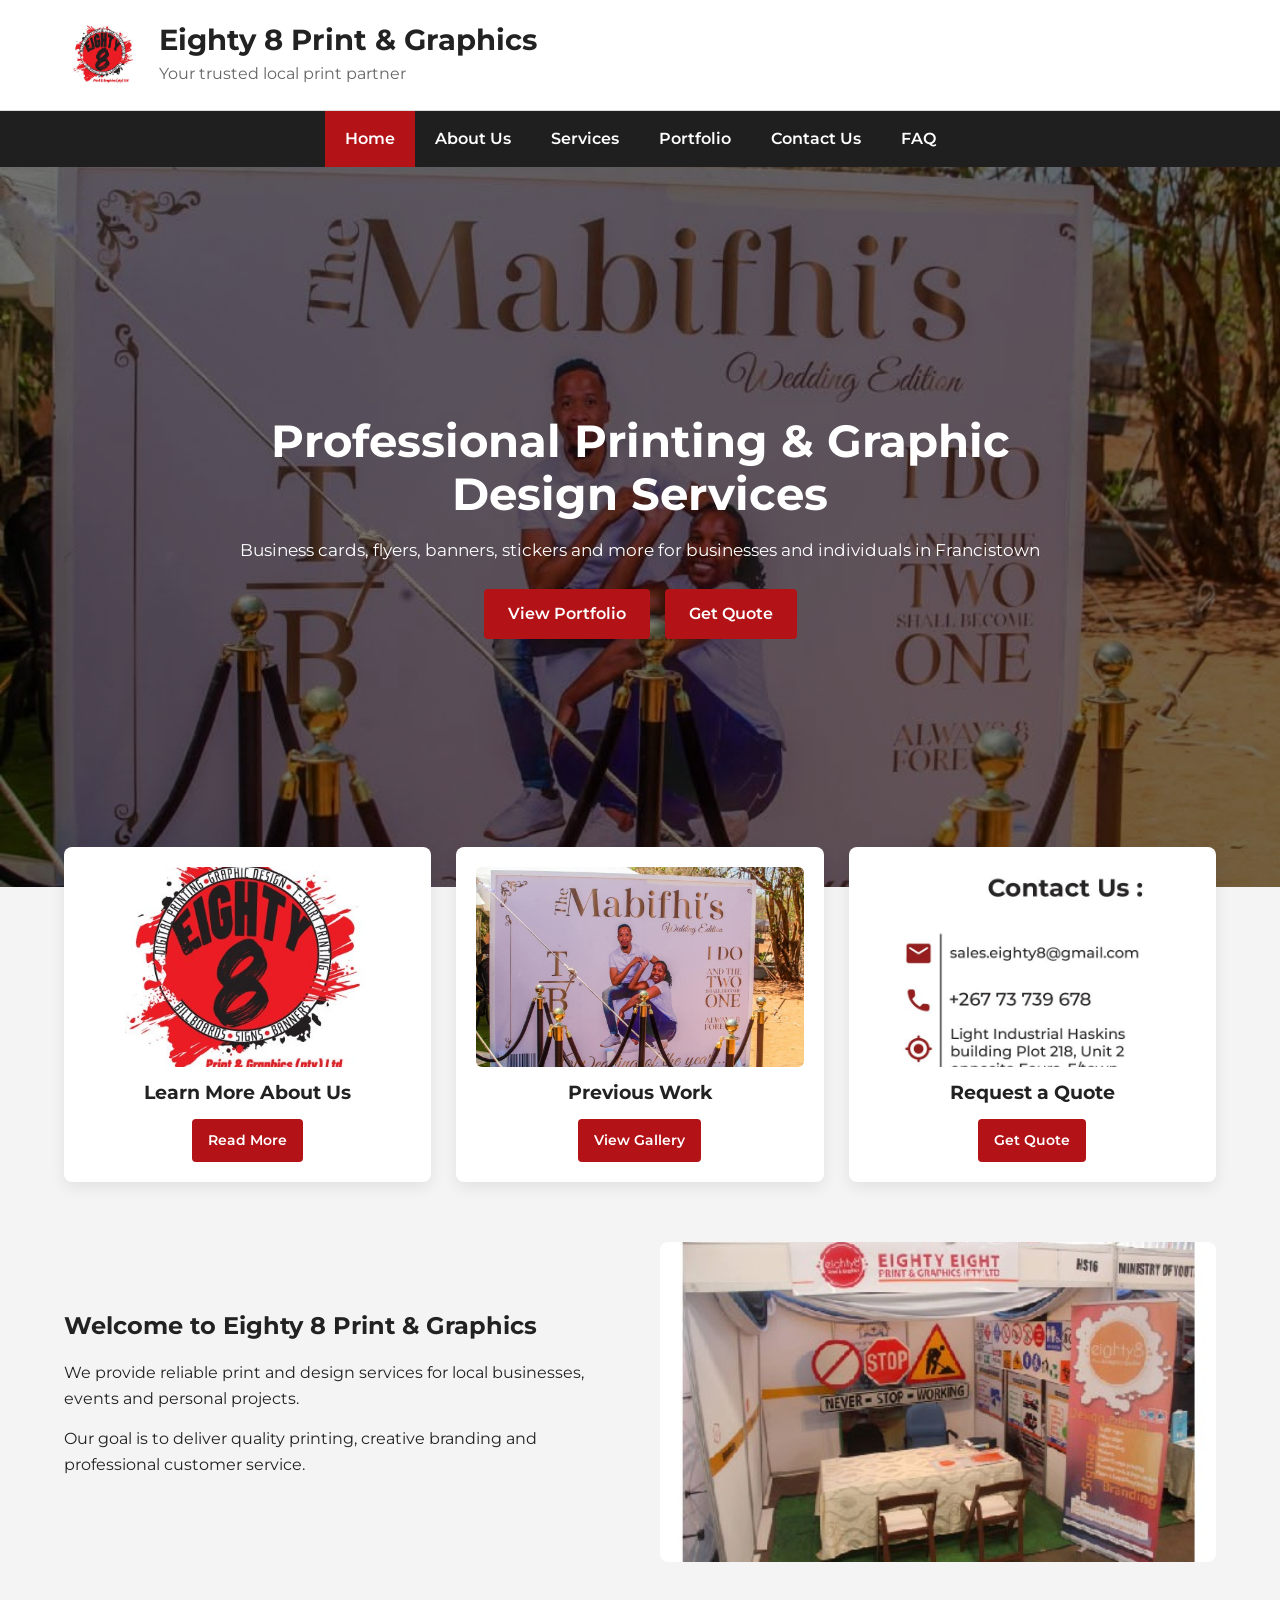
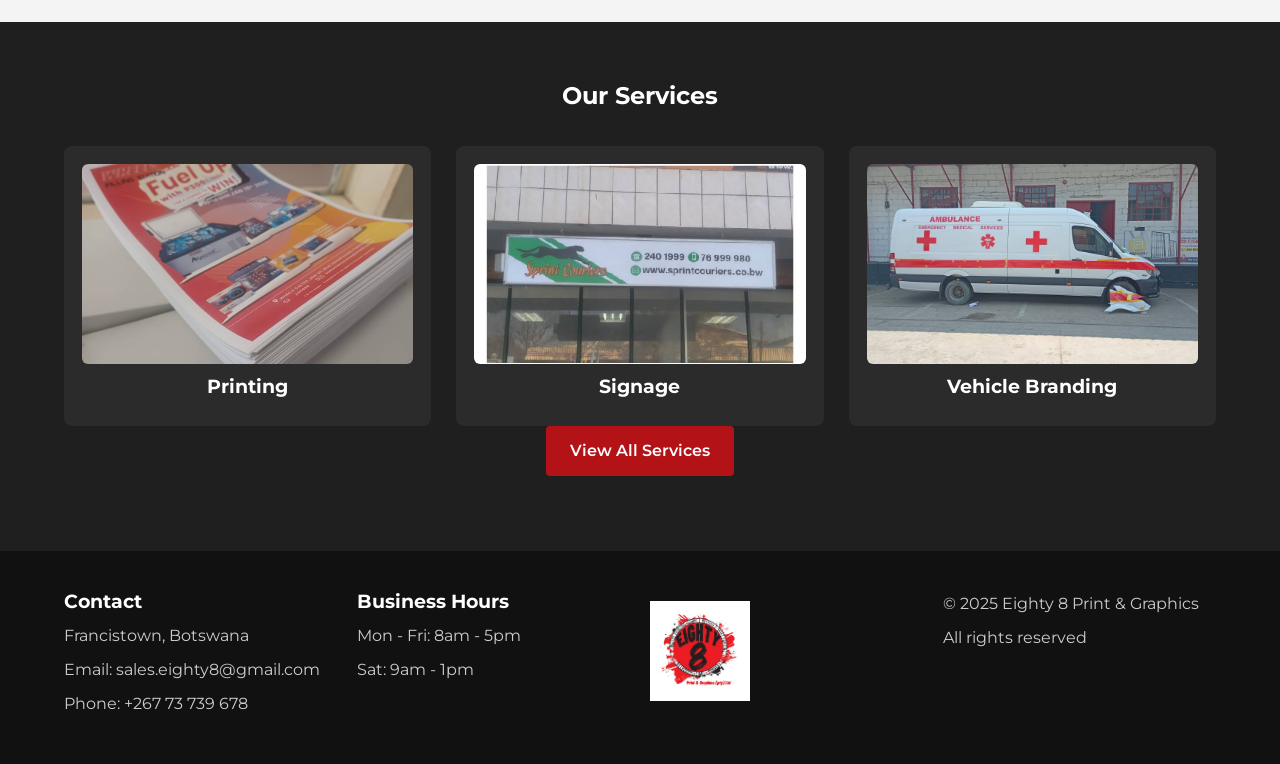
<file: index.html>
<!DOCTYPE html>
<!-- Tells the browser this is an HTML5 document -->
<html lang="en">
    <head>
        <meta charset="UTF-8">
        <!-- Allows text characters to display properly -->

        <meta name="viewport" content="width=device-width, initial-scale=1.0">
        <!-- Makes the site responsive on phones and tablets -->

        <title>Eighty 8 Print & Graphics | Home</title> 

        <link rel="icon" type="image/png" href="favicon.png">
        
        <meta name="description" content="Eighty 8 Print & Graphics in Francistown, Botswana. Business cards, flyers, banners, branding and more.">
        <!-- Short description of the website -->

        <link rel="stylesheet" href="style.css">
        <!-- Links this HTML page to the external CSS file-->

        </head>

        <body>

            <header class="site-header">
                <div class="logo-area">
                    <img src="images/logo-eighty8-main.jpg.jpeg" alt="Eighty 8 Print and Graphics logo" width="80" height="80">
                
                
                    <div>
                        <h1>Eighty 8 Print & Graphics</h1>
                        <p>Your trusted local print partner</p>
                    </div>
                </div>
            </header>

            <nav class="navbar">
                <ul class="nav-list">
                <!-- Active class shows the current page-->

                <li><a href="index.html" class="active">Home</a></li>
                <li><a href="about.html">About Us</a></li>
                <li><a href="services.html">Services</a></li>
                <li><a href="portfolio.html">Portfolio</a></li>
                <li><a href="contact.html">Contact Us</a></li>
                <li><a href="faq.html">FAQ</a></li>
                </ul>
            </nav>

            <!--HERO SECTION-->

            <section class="hero">
                <div class="hero-overlay">
                    <h2>Professional Printing & Graphic Design Services</h2>
                    <p> 
                        Business cards, flyers, banners, stickers and more for businesses and individuals in Francistown
                    </p>

                    <!-- Call to action buttons-->
                     <div class="hero-buttons">
                        <a href="portfolio.html" class="btn">View Portfolio</a>
                        <a href="contact.html" class="btn">Get Quote</a>
                     </div>
                </div>
            </section>

            <!-- QUICK LINKS SECTION -->
             <section class="quick-links">
                <div class="quick-card">
                    <img src="images/logo-eighty8-main.jpg.jpeg" alt="Eighty 8 logo and branding" width="220" height="140">
                    <h3>Learn More About Us</h3>
                    <a href="about.html" class="btn-small">Read More</a>
                </div>
                
                <div class="quick-card">
                    <img src="images/banner-wedding-mabihis.jpg.jpeg" alt="Sample of previous work" width="220" height="140">
                    <h3>Previous Work</h3>
                    <a href="portfolio.html" class="btn-small">View Gallery</a>
                </div>

                <div class="quick-card">
                    <img src="images/contact-details-design.jpg.jpeg" alt="Contact and quote information" width="220" height="140">
                    <h3>Request a Quote</h3>
                    <a href="contact.html" class="btn-small">Get Quote</a>
                </div>

             </section>
             
             <!-- WELCOME SECTION -->

             <section class="welcome-section">
                <div class="welcome-text">
                    <h2>Welcome to Eighty 8 Print & Graphics</h2>
                    <p>
                        We provide reliable print and design services for local businesses, events and personal projects.
                    </p>
                    <p>
                        Our goal is to deliver quality printing, creative branding and professional customer service.
                    </p>
                </div>

                <div class="welcome-image">
                    <img src="images/expo-eighty8-booth.jpg.jpeg" alt="Eighty 8 branded exhibition booth" width="500" height="280">
                </div>
             </section>

             <!--SERVICES PREVIEW-->
             <section class="services-preview">
                <h2>Our Services</h2>

                <div class="service-grid">
                    <article class="service-card">
                        <img src="images/print-flyer-stack.jpg.jpeg" alt="Printed flyers stacked together" width="220" height="140">
                        <h3>Printing</h3>
                    </article>

                    <article class="service-card">
                        <img src="images/signage-sprint-couriers.jpg.jpeg" alt="Business signage example" width="220" height="140">
                        <h3>Signage</h3>
                    </article>
                    
                    <article class="service-card">
                        <img src="images/vehicle-ambulance-branding.jpg.jpeg" alt="Vehicle branding design" width="220" height="140">
                        <h3>Vehicle Branding</h3>
                    </article>
                </div>

                <p class="more-services">
                    <a href="services.html" class="btn">View All Services</a>
                </p>
             </section>

             <footer class="site-footer">
                <div class="footer-column">
                    <h3>Contact</h3>
                    <p>Francistown, Botswana</p>
                    <p>Email: sales.eighty8@gmail.com</p>
                    <p>Phone: +267 73 739 678</p>
                </div>

                <div class="footer-column">
                    <h3>Business Hours</h3>
                    <p>Mon - Fri: 8am - 5pm</p>
                    <p>Sat: 9am - 1pm</p>
                </div>

                <div class="footer-column">
                    <img src="images/logo-eighty8-main.jpg.jpeg" alt="Footer logo" width="100" height="100">
                </div>

                <div class="footer-column">
                    <p>&copy; 2025 Eighty 8 Print & Graphics</p>
                    <p>All rights reserved</p>
                </div>
             </footer>
        </body>
</html>
</file>
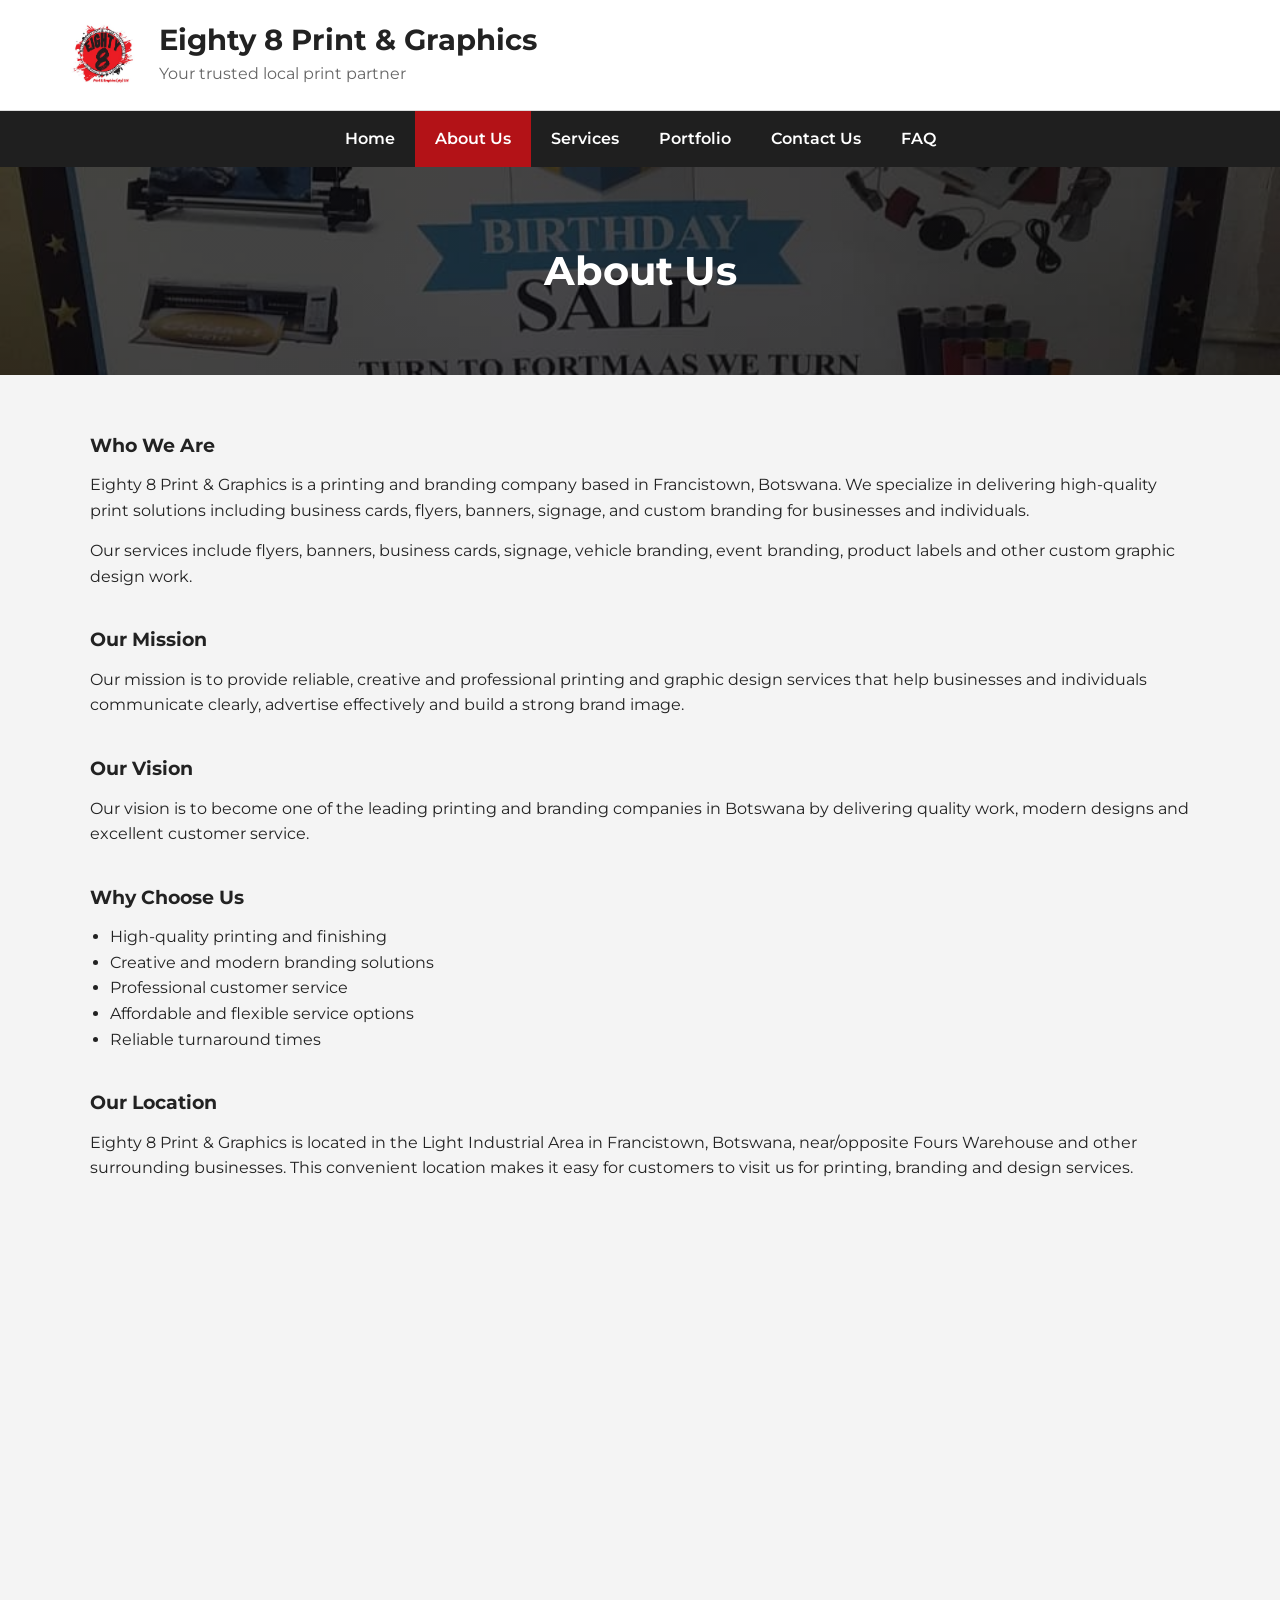
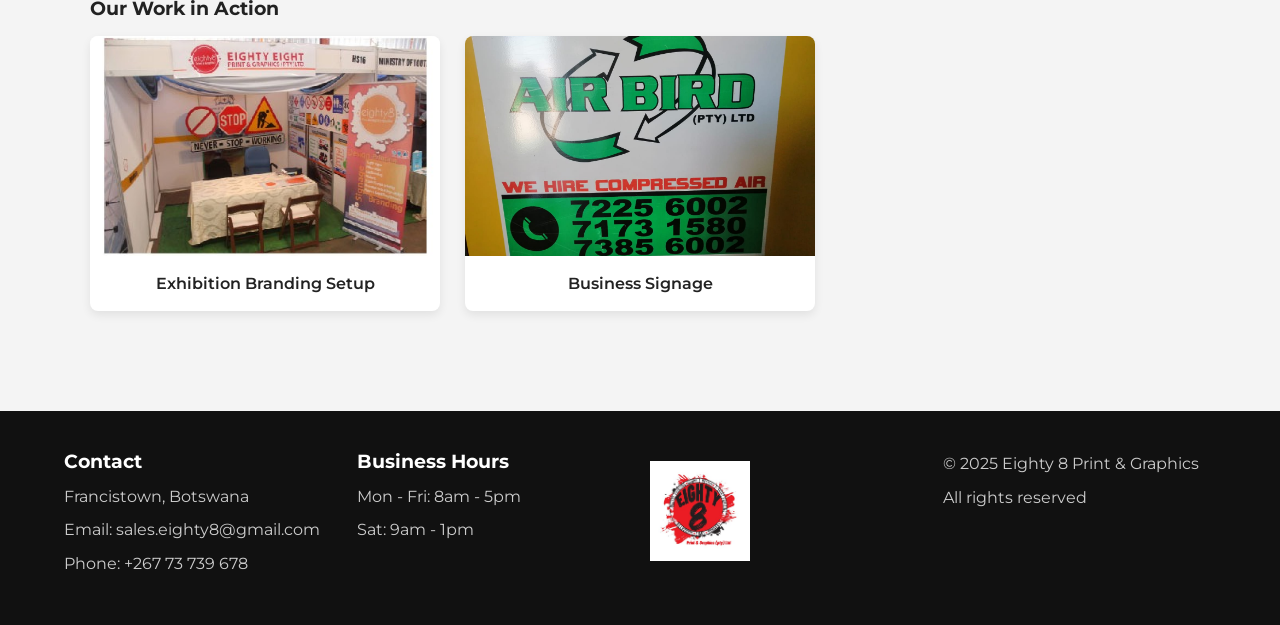
<file: about.html>
<!DOCTYPE html>
<html lang="en">
    <head>
        <meta charset="UTF-8">
        <meta name="viewport" content="width=device-width, initial-scale=1.0">
        <title>About Us | Eighty 8 Print & Graphics</title>
        <link rel="icon" type="image/png" href="favicon.png">
        <link rel="stylesheet" href="style.css">
    </head>

    <body>
        <header class="site-header">
            <div class="logo-area">
                <img src="images/logo-eighty8-main.jpg.jpeg" alt="Eighty 8 Print and Graphics logo" width="80" height="80">
                <div>
                    <h1>Eighty 8 Print & Graphics</h1>
                    <p>Your trusted local print partner</p>
                </div>
            </div>
        </header>

        <nav class="navbar">
            <ul class="nav-list">
                <li><a href="index.html">Home</a></li>
                <li><a href="about.html" class="active">About Us</a></li>
                <li><a href="services.html">Services</a></li>
                <li><a href="portfolio.html">Portfolio</a></li>
                <li><a href="contact.html">Contact Us</a></li>
                <li><a href="faq.html">FAQ</a></li>
            </ul>
        </nav>

        <section class="page-banner">
            <h2>About Us</h2>
        </section>


        <!--MAIN CONTENT-->
        <main class="page-content">

            <!-- About Section -->
             <section>
                <h3>Who We Are</h3>
                <p>
                    Eighty 8 Print & Graphics is a printing and branding 
                    company based in Francistown, Botswana. We specialize 
                    in delivering high-quality print solutions including 
                    business cards, flyers, banners, signage, and custom 
                    branding for businesses and individuals.
                </p>
                <p>
                    Our services include flyers, banners, business cards, 
                    signage, vehicle branding, event branding, product labels 
                    and other custom graphic design work.
                </p>
             </section>

             <section>
                <h3>Our Mission</h3>
                <p>
                    Our mission is to provide reliable, creative and professional printing 
                    and graphic design services that help businesses and individuals communicate clearly, 
                    advertise effectively and build a strong brand image.
                </p>
             </section>

             <section>
                <h3>Our Vision</h3>
                <p>
                    Our vision is to become  one of the leading printing and branding companies 
                    in Botswana by delivering quality work, modern designs and excellent customer service.
                </p>
             </section>

             <section>
                <h3>Why Choose Us</h3>
                <ul>
                    <li>High-quality printing and finishing</li>
                    <li>Creative and modern branding solutions</li>
                    <li>Professional customer service</li>
                    <li>Affordable and flexible service options</li>
                    <li>Reliable turnaround times</li>
                </ul>
             </section>

             <section>
                <h3>Our Location</h3>
                <p>
                    Eighty 8 Print & Graphics is located in the Light Industrial Area in 
                    Francistown, Botswana, near/opposite Fours Warehouse and other surrounding businesses. 
                    This convenient location makes it easy for customers to visit us for printing, 
                    branding and design services.
                </p>

                <div class="map-container">
                    <iframe
                        src="https://www.google.com/maps?q=Fours+Warehouse+Francistown&output=embed"
                        width="100%"
                        height="350"
                        style="border:0;"
                        allowfullscreen=""
                        loading="lazy">
                    </iframe>
                </div>
             </section>

             <section>
                <h3>Our Work in Action</h3>

                <div class="gallery-grid">
                    <figure class="gallery-item">
                        <img src="images/expo-eighty8-booth.jpg.jpeg" alt="Eighty 8 exhibition booth setup" width="300" height="200">
                        <figcaption>Exhibition Branding Setup</figcaption>
                    </figure>

                    <figure class="gallery-item">
                        <img src="images/signage-airbird-business-board.jpg.jpeg" alt="Outdoor business signage installation" width="300" height="200">
                        <figcaption>Business Signage</figcaption>
                    </figure>
                </div>
             </section>
        </main>

        <footer class="site-footer">
        <div class="footer-column">
            <h3>Contact</h3>
            <p>Francistown, Botswana</p>
            <p>Email: sales.eighty8@gmail.com</p>
            <p>Phone: +267 73 739 678</p>
        </div>

        <div class="footer-column">
            <h3>Business Hours</h3>
            <p>Mon - Fri: 8am - 5pm</p>
            <p>Sat: 9am - 1pm</p>
        </div>

        <div class="footer-column">
            <img src="images/logo-eighty8-main.jpg.jpeg" alt="Footer logo" width="100" height="100">
        </div>

        <div class="footer-column">
            <p>&copy; 2025 Eighty 8 Print & Graphics</p>
            <p>All rights reserved</p>
        </div>
        </footer>
    </body>
</html>
</file>
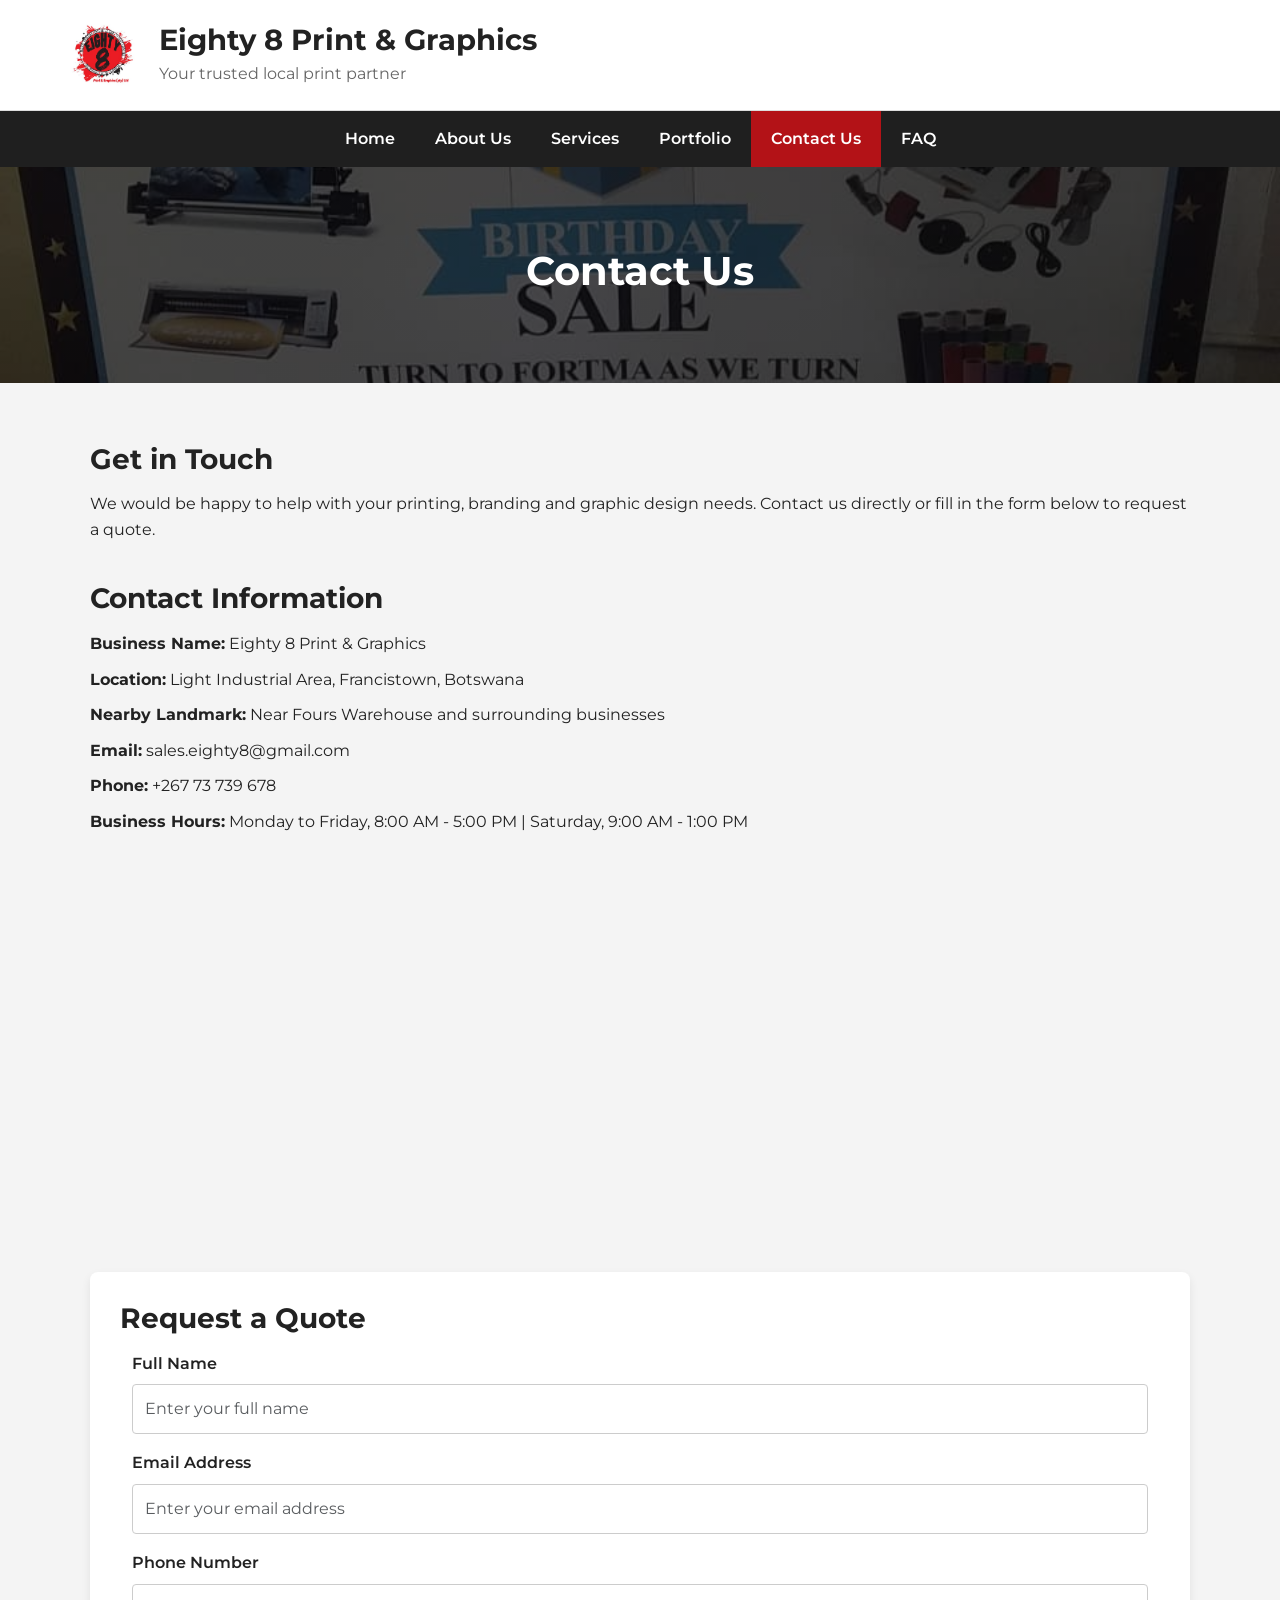
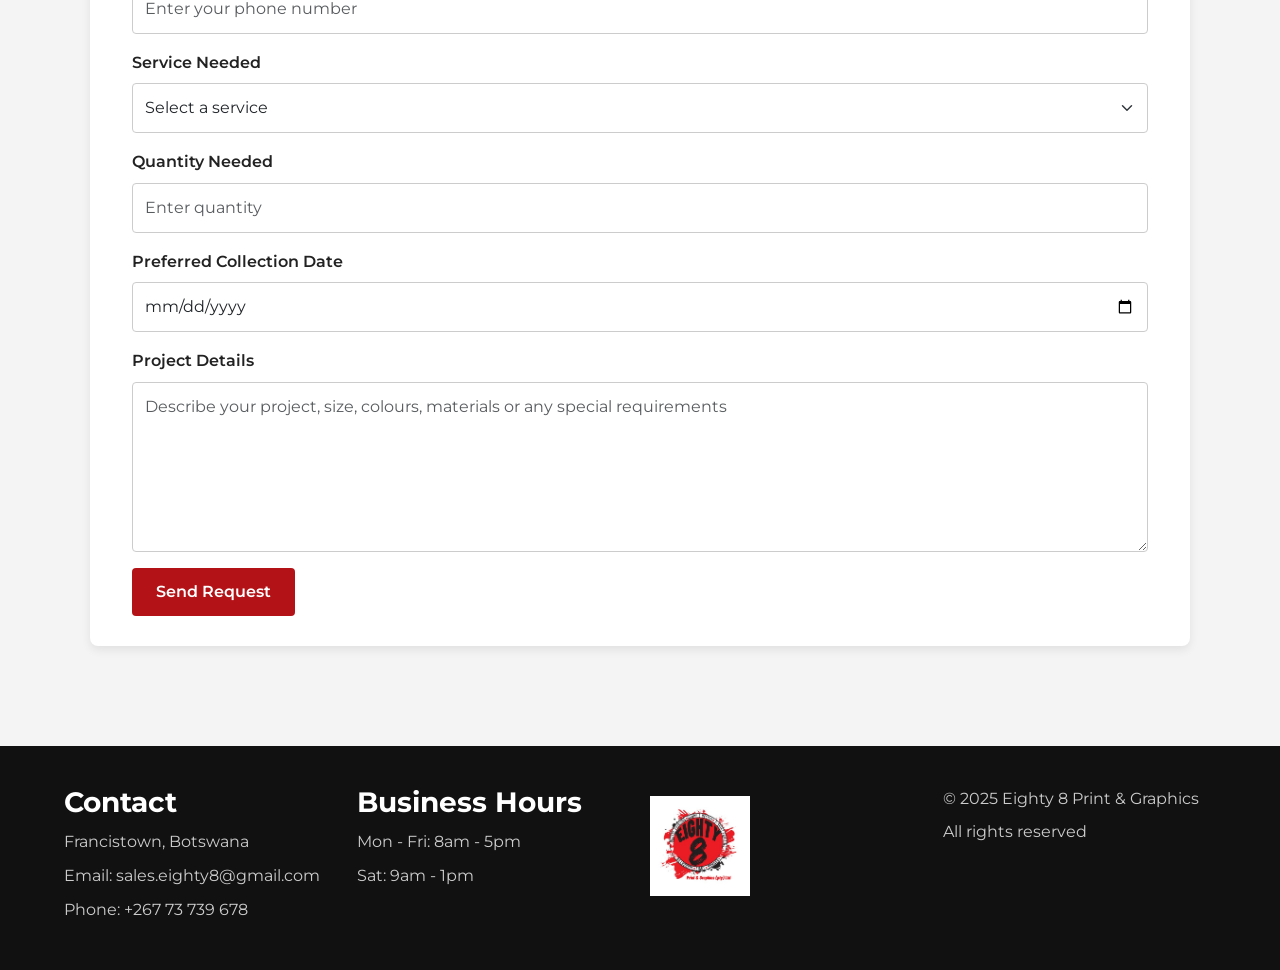
<file: contact.html>
<!DOCTYPE html>
<html lang="en">
    <head>
        <meta charset="UTF-8">
        <meta name="viewport" content="width=device-width, initial-scale=1.0">
        <title>Contact | Eighty 8 Print & Graphics</title>
        <link rel="icon" type="image/png" href="favicon.png">
        <link href="https://cdn.jsdelivr.net/npm/bootstrap@5.3.0/dist/css/bootstrap.min.css" rel="stylesheet">
        <link rel="stylesheet" href="style.css">
    </head>

    <body>
        <header class="site-header">
            <div class="logo-area">
                <img src="images/logo-eighty8-main.jpg.jpeg" alt="Eighty 8 Print and Graphics logo" width="80" height="80">
                <div>
                    <h1>Eighty 8 Print & Graphics</h1>
                    <p>Your trusted local print partner</p>
                </div>
            </div>
        </header>

        <nav class="navbar">
            <ul class="nav-list">
                <li><a href="index.html">Home</a></li>
                <li><a href="about.html">About Us</a></li>
                <li><a href="services.html">Services</a></li>
                <li><a href="portfolio.html">Portfolio</a></li>
                <li><a href="contact.html" class="active">Contact Us</a></li>
                <li><a href="faq.html">FAQ</a></li>
            </ul>
        </nav>

        <section class="page-banner">
            <h2>Contact Us</h2>
        </section>

        <!-- Main Content -->
         <main class="page-content">

            <section>
                <h3>Get in Touch</h3>
                <p>
                    We would be happy to help with your printing, branding and graphic design needs. 
                    Contact us directly or fill in the form below to request a quote.
                </p>
            </section>

            <section class="contact-details">
                <h3>Contact Information</h3>
                <p><strong>Business Name:</strong> Eighty 8 Print & Graphics</p>
                <p><strong>Location:</strong> Light Industrial Area, Francistown, Botswana</p>
                <p><strong>Nearby Landmark:</strong> Near Fours Warehouse and surrounding businesses</p>
                <p><strong>Email:</strong> sales.eighty8@gmail.com</p>
                <p><strong>Phone:</strong> +267 73 739 678</p>
                <p><strong>Business Hours:</strong> Monday to Friday, 8:00 AM - 5:00 PM | Saturday, 9:00 AM - 1:00 PM</p>
            </section>

            <section>
                <div class="map-container">
                    <iframe
                        src="https://www.google.com/maps?q=Fours+Warehouse+Francistown&output=embed"
                        width="100%"
                        height="350"
                        style="border:0;"
                        allowfullscreen=""
                        loading="lazy">
                    </iframe>
                </div>
            </section>
            
            <!-- CONTACT FORM -->
             <section class="contact-form-section">
                <h3>Request a Quote</h3>

                <form action="#" method="post" class="contact-form">
                    
                    <!-- BOOTSTRAP SECTION -->

                    <div class="container">

                    <!-- Full Name -->
                    <div class="mb-3">
                        <label for="fullname" class="form-label">Full Name</label>
                        <input
                        type="text"
                        class="form-control"
                        id="fullname"
                        name="fullname"
                        placeholder="Enter your full name"
                        required>
                    </div>
                    
                    <div class="mb-3">
                        <label for="email" class="form-label">Email Address</label>
                        <input
                            type="email"
                            class="form-control"
                            id="email"
                            name="email"
                            placeholder="Enter your email address"
                            required>
                    </div>

                    <div class="mb-3">
                        <label for="phone" class="form-label">Phone Number</label>
                        <input
                            type="tel"
                            class="form-control"
                            id="phone"
                            name="phone"
                            placeholder="Enter your phone number"
                            required>
                    </div>

                    <!-- Service selection -->
                    <div class="mb-3">
                        <label for="service" class="form-label">Service Needed</label>
                        <select class="form-select" id="service" name="service" required>
                            <option value="">Select a service</option>
                            <option value="flyers">Flyers</option>
                            <option value="banners">Banners</option>
                            <option value="graphic-design">Graphic Design</option>
                            <option value="signage">Signage</option>
                            <option value="vehicle-branding">Vehicle Branding</option>
                            <option value="tshirt-printing">T-Shirt Printing</option>
                            <option value="stickers-labels">Stickers & Labels</option>
                            <option value="backdrops">Backdrops</option>
                            <option value="business-cards">Business Cards</option>
                    </select>
                    </div>

                    <!-- Quantity -->
                    <div class="mb-3">
                        <label for="quantity" class="form-label">Quantity Needed</label>
                        <input
                            type="number"
                            class="form-control"
                            id="quantity"
                            name="quantity"
                            placeholder="Enter quantity"
                            min="1"
                            required>
                    </div>

                    <!-- Preferred collection date -->
                    <div class="mb-3"> 
                        <label for="date" class="form-label">Preferred Collection Date</label>
                        <input
                            type="date"
                            class="form-control"
                            id="date"
                            name="date"
                            required>
                    </div>

                    <div class="mb-3">
                        <label for="message" class="form-label">Project Details</label>
                        <textarea
                            class="form-control"
                            id="message"
                            name="message"
                            rows="6"
                            placeholder="Describe your project, size, colours, materials or any special requirements"
                            required></textarea>
                    </div>

                        <!-- BootStrap Submit button -->
                         <button type="submit" class="btn btn-danger">Send Request</button>
                    </div>
                </form>
             </section>
         </main>

        <footer class="site-footer">
            <div class="footer-column">
                <h3>Contact</h3>
                <p>Francistown, Botswana</p>
                <p>Email: sales.eighty8@gmail.com</p>
                <p>Phone: +267 73 739 678</p>
             </div>

            <div class="footer-column">
                <h3>Business Hours</h3>
                <p>Mon - Fri: 8am - 5pm</p>
                <p>Sat: 9am - 1pm</p>
            </div>

            <div class="footer-column">
                <img src="images/logo-eighty8-main.jpg.jpeg" alt="Footer logo" width="100" height="100">
            </div>

            <div class="footer-column">
                <p>&copy; 2025 Eighty 8 Print & Graphics</p>
                <p>All rights reserved</p>
            </div>
        </footer>
        <script>
            document.querySelector(".contact-form").addEventListener("submit", function(event) {
                event.preventDefault();
                alert("Your request has been submitted successfully.");
            });
        </script>
    </body>
</html>
</file>
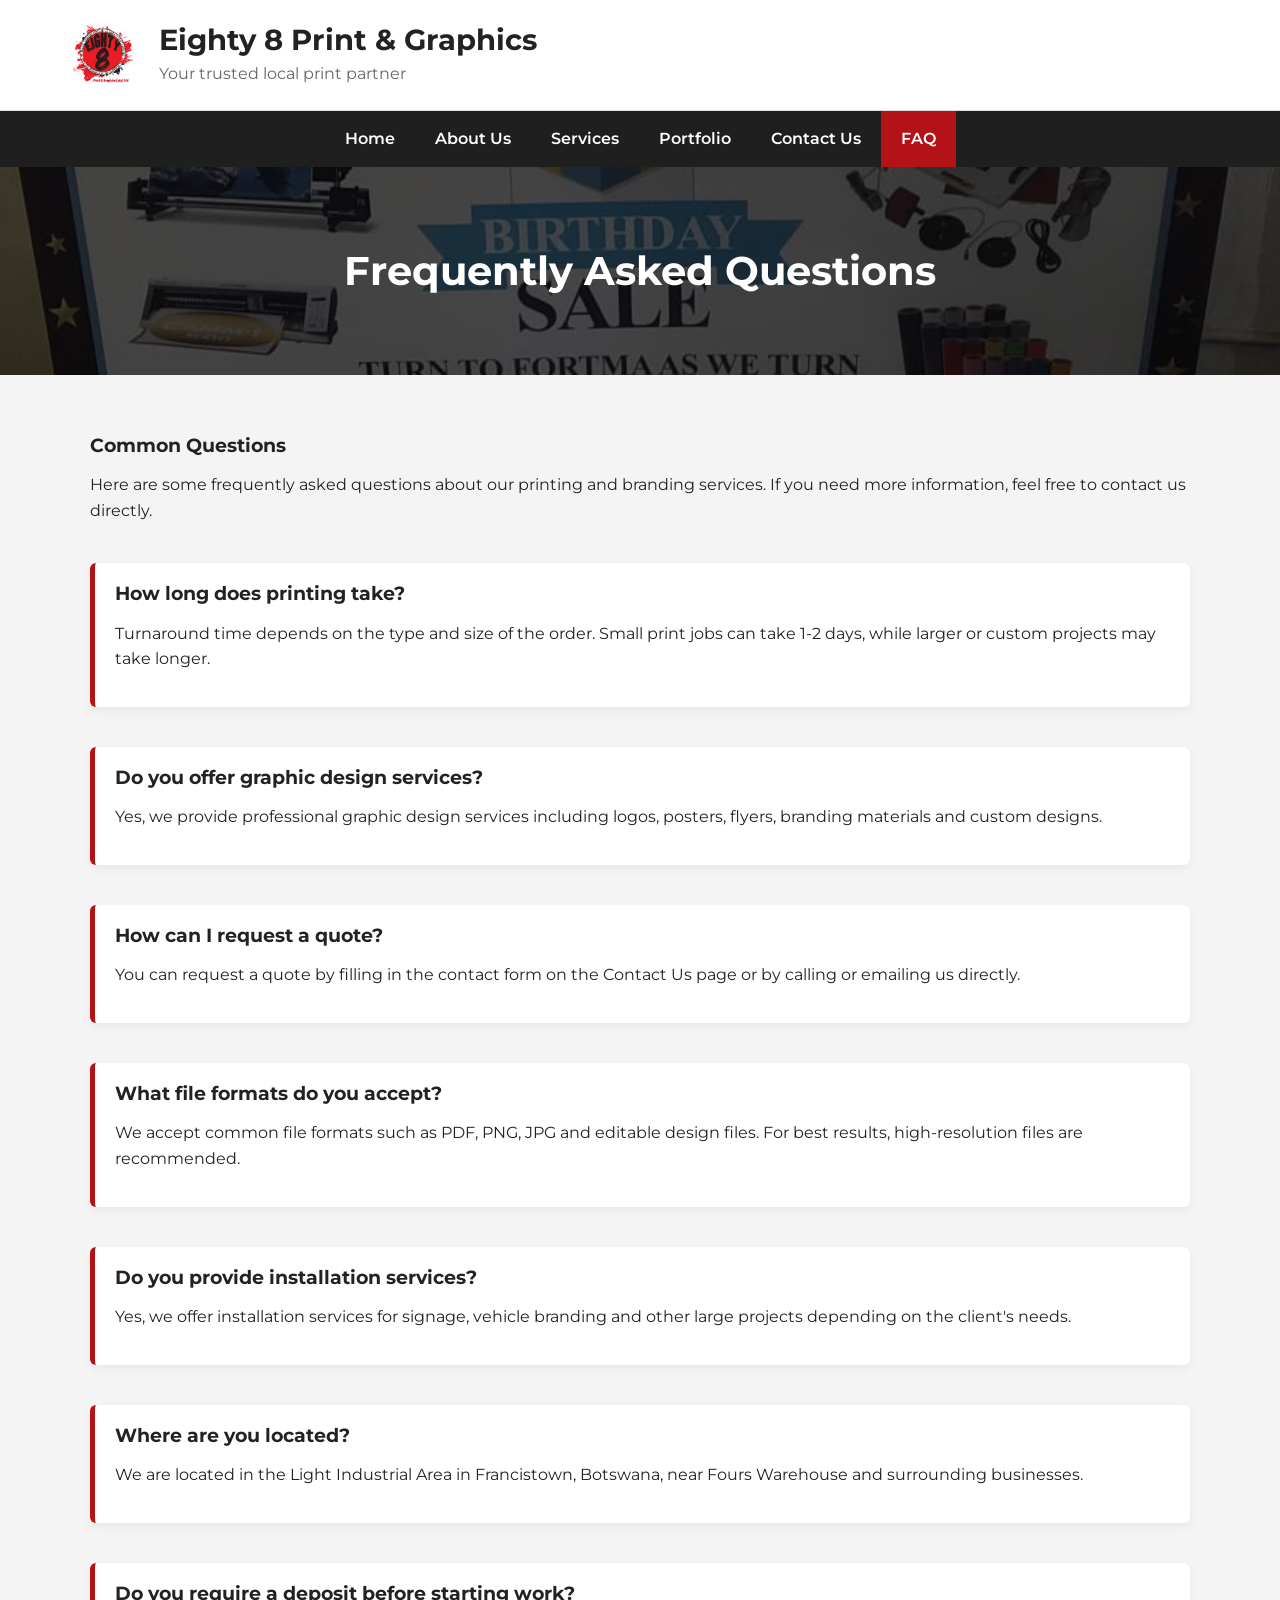
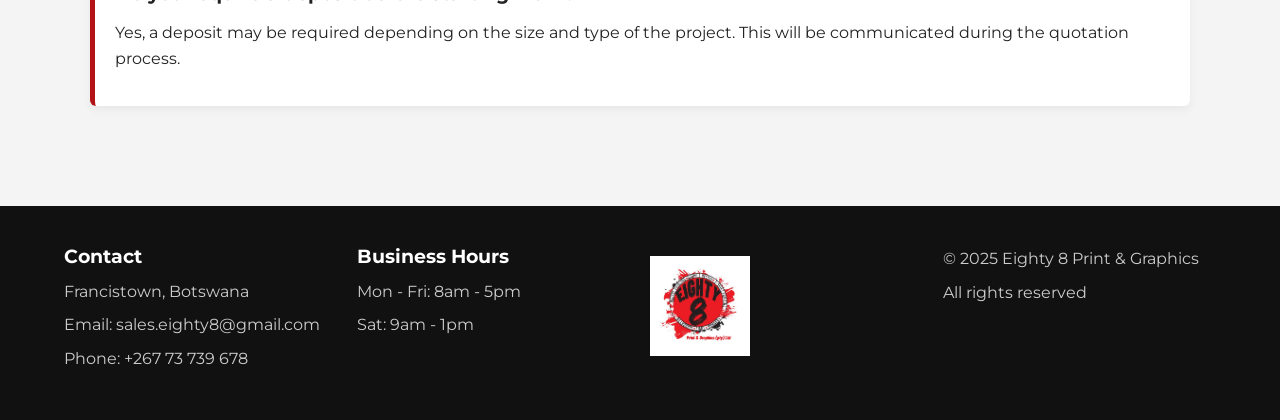
<file: faq.html>
<!DOCTYPE html>
<html lang="en">
    <head>
        <meta charset="UTF-8">
        <meta name="viewport" content="width=device-width, initial-scale=1.0">
        <title>FAQ | Eighty 8 Print & Graphics</title>
        <link rel="icon" type="image/png" href="favicon.png">
        <link rel="stylesheet" href="style.css">
    </head>

    <body>
        <header class="site-header">
            <div class="logo-area">
                <img src="images/logo-eighty8-main.jpg.jpeg" alt="Eighty 8 Print and Graphics logo" width="80" height="80">
                <div>
                    <h1>Eighty 8 Print & Graphics</h1>
                    <p>Your trusted local print partner</p>
                </div>
            </div>
        </header>

        <nav class="navbar">
            <ul class="nav-list">
                <li><a href="index.html">Home</a></li>
                <li><a href="about.html">About Us</a></li>
                <li><a href="services.html">Services</a></li>
                <li><a href="portfolio.html">Portfolio</a></li>
                <li><a href="contact.html">Contact Us</a></li>
                <li><a href="faq.html" class="active">FAQ</a></li>
            </ul>
        </nav>

        <section class="page-banner">
            <h2>Frequently Asked Questions</h2>
        </section>

        <!-- Main Content -->
         <main class="page-content">

            <section>
                <h3>Common Questions</h3>
                <p>
                    Here are some frequently asked questions about our printing and branding services. 
                    If you need more information, feel free to contact us directly.
                </p>
            </section>

            <!-- FAQ ITEMS -->
            <section class="faq-item">
                <h3>How long does printing take?</h3>
                <p>
                    Turnaround time depends on the type and size of the order. Small print 
                    jobs can take 1-2 days, while larger or custom projects may take longer.
                </p>
            </section>

            <section class="faq-item">
                <h3>Do you offer graphic design services?</h3>
                <p>
                    Yes, we provide professional graphic design services including logos, posters, flyers, 
                    branding materials and custom designs.
                </p>
            </section>

            <section class="faq-item">
                <h3>How can I request a quote?</h3>
                <p>
                    You can request a quote by filling in the contact form on the Contact Us page 
                    or by calling or emailing us directly.
                </p>
            </section>

            <section class="faq-item">
                <h3>What file formats do you accept?</h3>
                <p>
                    We accept common file formats such as PDF, PNG, JPG and editable design files. 
                    For best results, high-resolution files are recommended.
                </p>
            </section>

            <section class="faq-item">
                <h3>Do you provide installation services?</h3>
                <p>
                    Yes, we offer installation services for signage, vehicle branding and other large 
                    projects depending on the client's needs.
                </p>
            </section>

            <section class="faq-item">
                <h3>Where are you located?</h3>
                <p>
                    We are located in the Light Industrial Area in Francistown, Botswana, near Fours Warehouse and surrounding 
                    businesses.
                </p>
            </section>

            <section class="faq-item">
                <h3>Do you require a deposit before starting work?</h3>
                <p>
                    Yes, a deposit may be required depending on the size and type of the project. 
                    This will be communicated during the quotation process.
                </p>
            </section>
         </main>

        <footer class="site-footer">
            <div class="footer-column">
                <h3>Contact</h3>
                <p>Francistown, Botswana</p>
                <p>Email: sales.eighty8@gmail.com</p>
                <p>Phone: +267 73 739 678</p>
             </div>

            <div class="footer-column">
                <h3>Business Hours</h3>
                <p>Mon - Fri: 8am - 5pm</p>
                <p>Sat: 9am - 1pm</p>
            </div>

            <div class="footer-column">
                <img src="images/logo-eighty8-main.jpg.jpeg" alt="Footer logo" width="100" height="100">
            </div>

            <div class="footer-column">
                <p>&copy; 2025 Eighty 8 Print & Graphics</p>
                <p>All rights reserved</p>
            </div>
        </footer>
    </body>
</html>
</file>
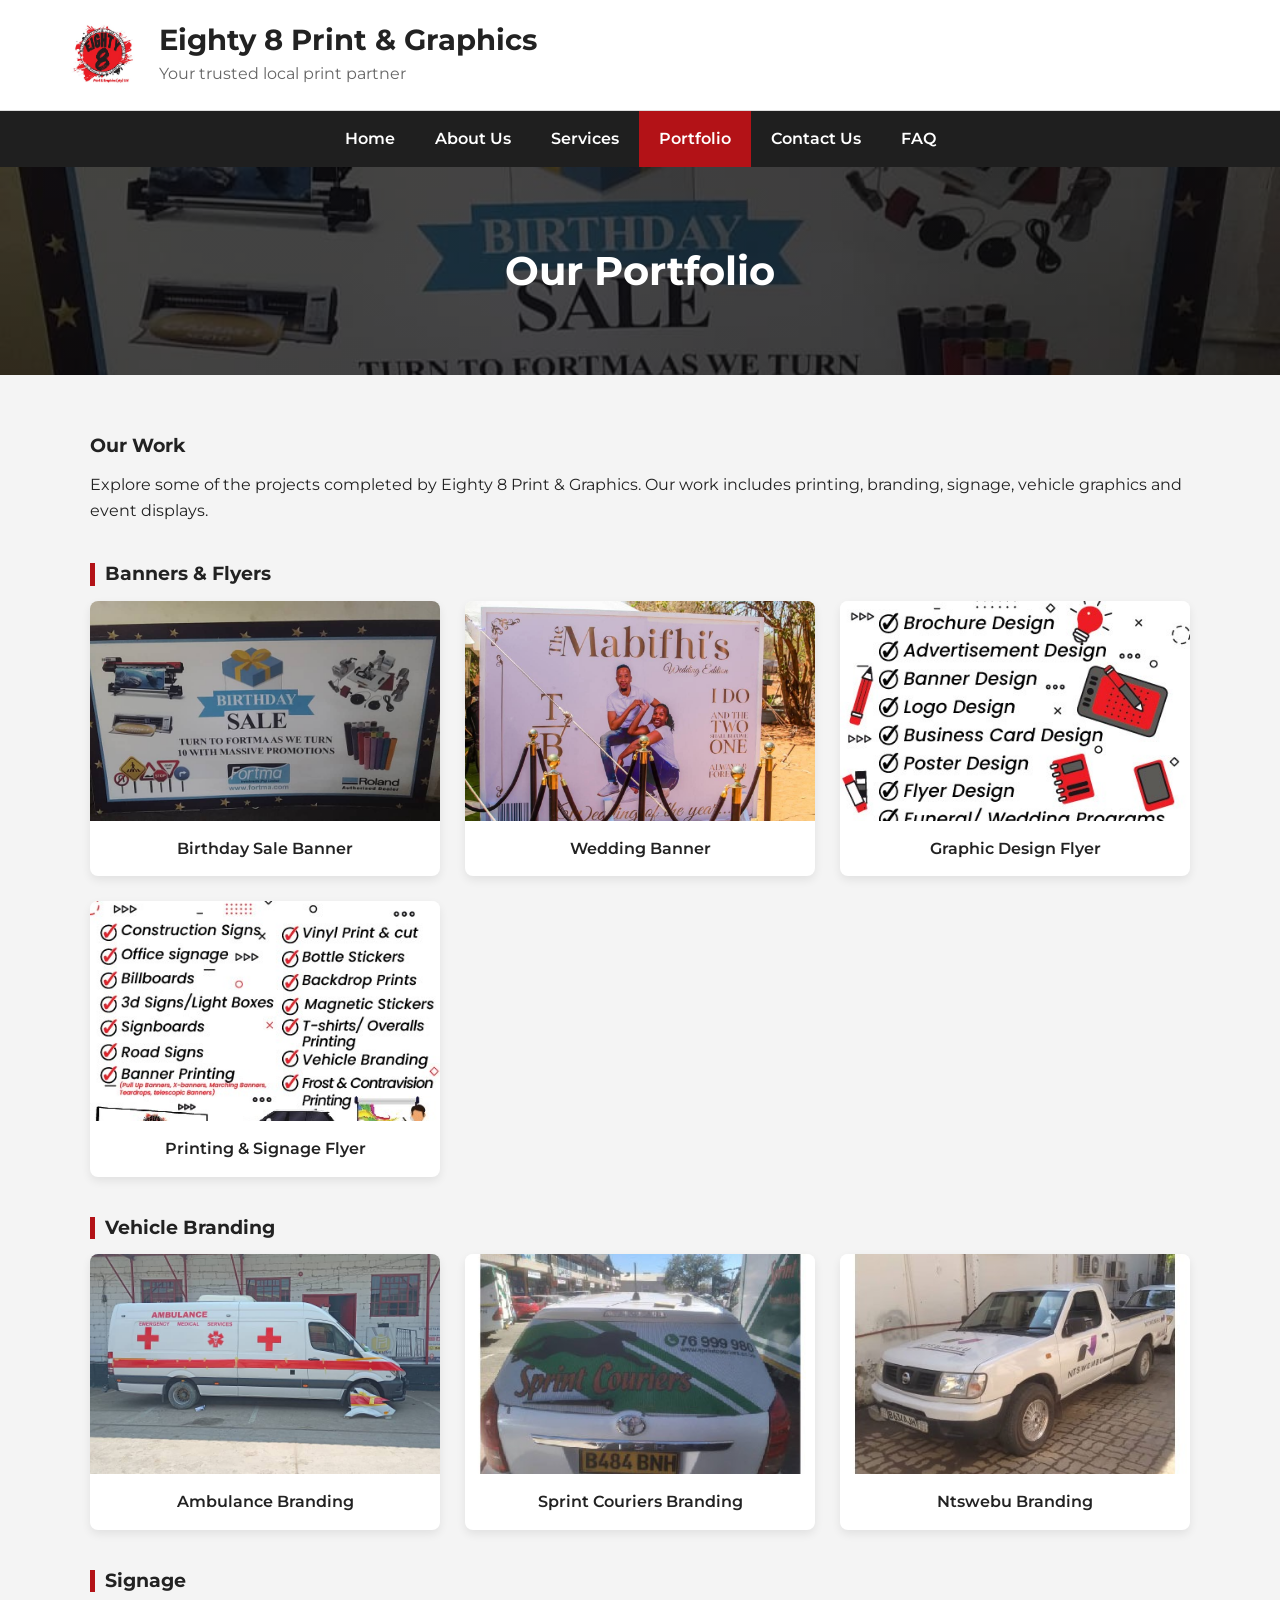
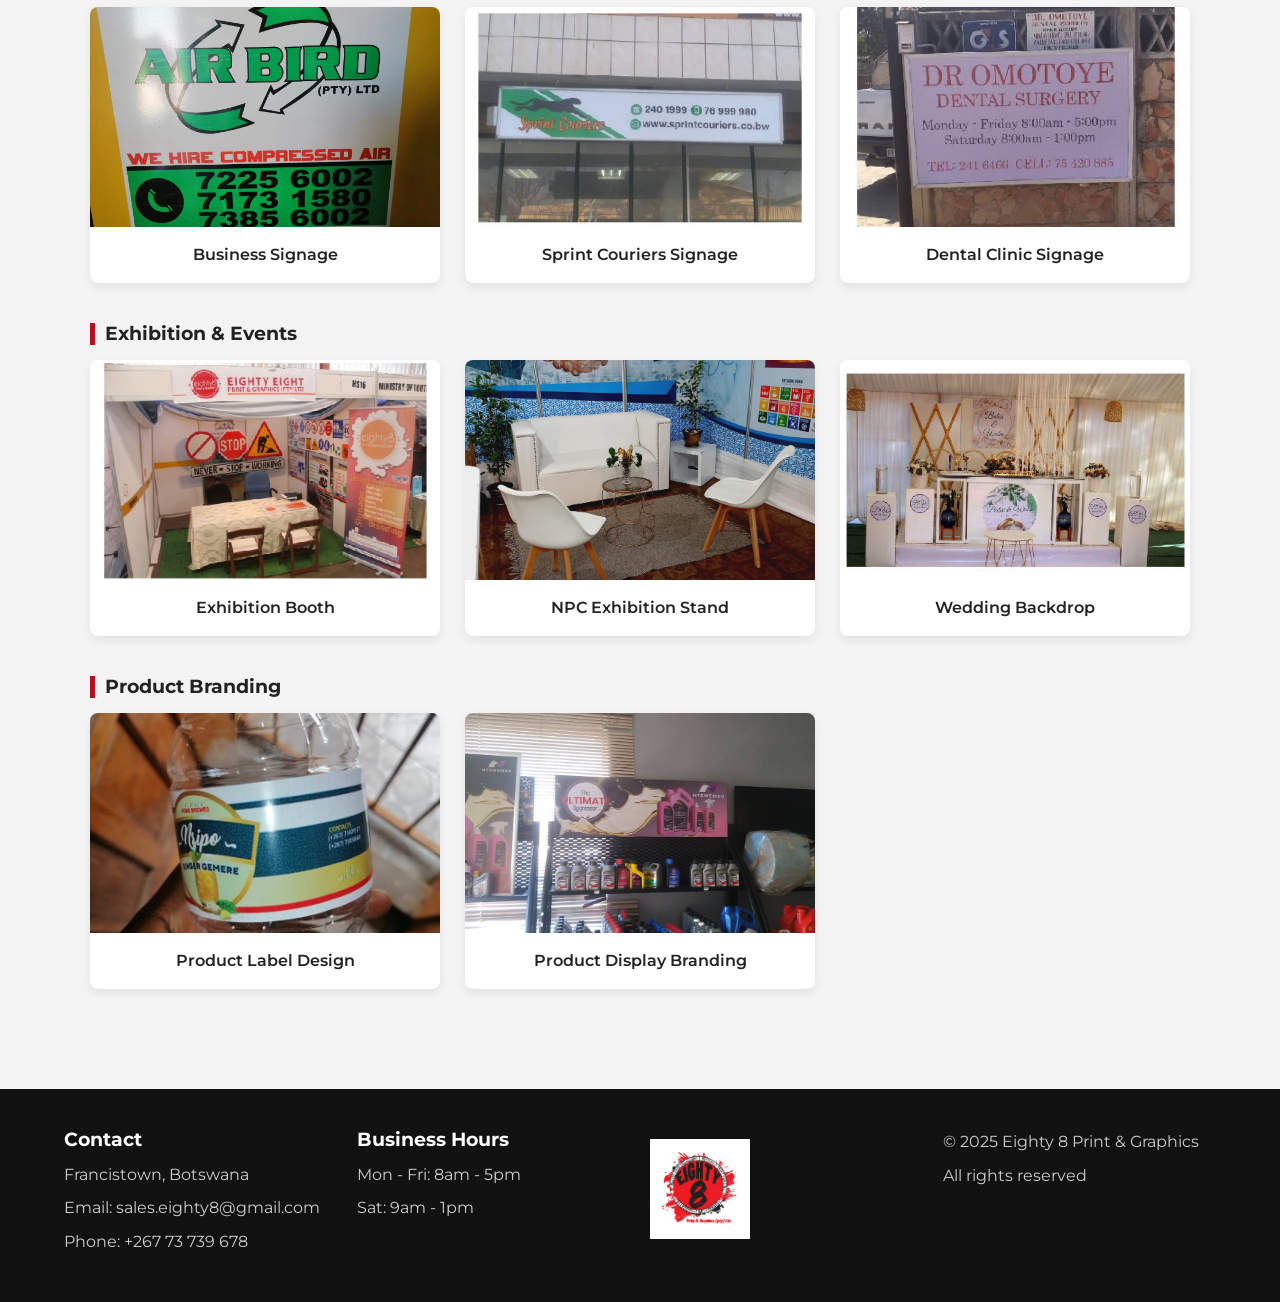
<file: portfolio.html>
<!DOCTYPE html>
<html lang="en">
    <head>
        <meta charset="UTF-8">
        <meta name="viewport" content="width=device-width, initial-scale=1.0">
        <title>Portfolio | Eighty 8 Print & Graphics</title>
        <link rel="icon" type="image/png" href="favicon.png">
        <link rel="stylesheet" href="style.css">
    </head>

    <body>
        <header class="site-header">
            <div class="logo-area">
                <img src="images/logo-eighty8-main.jpg.jpeg" alt="Eighty 8 Print and Graphics logo" width="80" height="80">
                <div>
                    <h1>Eighty 8 Print & Graphics</h1>
                    <p>Your trusted local print partner</p>
                </div>
            </div>
        </header>

        <nav class="navbar">
            <ul class="nav-list">
                <li><a href="index.html">Home</a></li>
                <li><a href="about.html">About Us</a></li>
                <li><a href="services.html" >Services</a></li>
                <li><a href="portfolio.html" class="active">Portfolio</a></li>
                <li><a href="contact.html">Contact Us</a></li>
                <li><a href="faq.html">FAQ</a></li>
            </ul>
        </nav>

        <section class="page-banner">
            <h2>Our Portfolio</h2>
        </section>

        <!-- Main Content -->
         <main class="page-content">

            <section>
                <h3>Our Work</h3>
                <p>
                    Explore some of the projects completed by Eighty 8 Print & Graphics. 
                    Our work includes printing, branding, signage, vehicle graphics and event displays.
                </p>
            </section>

            <!-- BANNERS & FLYERS-->
             <h3 class="portfolio-category-title">Banners & Flyers</h3>
             <section class="gallery-grid">

                <figure class="gallery-item">
                    <img src="images/banner-birthday-sale.jpg.jpeg" alt="Birthday sale banner design" width="300" height="200">
                    <figcaption>Birthday Sale Banner</figcaption>
                </figure>

                <figure class="gallery-item">
                    <img src="images/banner-wedding-mabihis.jpg.jpeg" alt="Wedding banner design" width="300" height="200">
                    <figcaption>Wedding Banner</figcaption>
                </figure>

                <figure class="gallery-item">
                    <img src="images/flyer-graphic-design-services.jpg.jpeg" alt="Graphic Design Flyer" width="300" height="200">
                    <figcaption>Graphic Design Flyer</figcaption>
                </figure>

                <figure class="gallery-item">
                    <img src="images/flyer-printing-signage-services.jpg.jpeg" alt="Printing flyer" width="300" height="200">
                    <figcaption>Printing & Signage Flyer</figcaption>
                </figure>

             </section>

             <!-- VEHICLE BRANDING -->
            <h3 class="portfolio-category-title">Vehicle Branding</h3>
            <section class="gallery-grid">

                <figure class="gallery-item">
                    <img src="images/vehicle-ambulance-branding.jpg.jpeg" alt="Ambulance branding" width="300" height="200">
                    <figcaption>Ambulance Branding</figcaption>
                </figure>

                <figure class="gallery-item">
                    <img src="images/vehicle-sprint-couriers-branding.jpg.jpeg" alt="Sprint Couriers vehicle branding" width="300" height="200">
                    <figcaption>Sprint Couriers Branding</figcaption>
                </figure>

                <figure class="gallery-item">
                    <img src="images/vehicle-ntswebu-branding.jpg.jpeg" alt="Ntswebu vehicle branding" width="300" height="200">
                    <figcaption>Ntswebu Branding</figcaption>
                </figure>

            </section>

            <!--SIGNAGE-->
            <h3 class="portfolio-category-title">Signage</h3>
            <section class="gallery-grid">

                <figure class="gallery-item">
                    <img src="images/signage-airbird-business-board.jpg.jpeg" alt="Airbird signage board" width="300" height="200">
                    <figcaption>Business Signage</figcaption>
                </figure>

                <figure class="gallery-item">
                    <img src="images/signage-sprint-couriers.jpg.jpeg" alt="Sprint Couriers signage" width="300" height="200">
                    <figcaption>Sprint Couriers Signage</figcaption>
                </figure>

                <figure class="gallery-item">
                    <img src="images/signage-dental-clinic.jpg.jpeg" alt="Dental clinic signage" width="300" height="200">
                    <figcaption>Dental Clinic Signage</figcaption>
                </figure>

            </section>

            <!-- EXHIBITION / EVENTS -->
            <h3 class="portfolio-category-title">Exhibition & Events</h3>
            <section class="gallery-grid">
                
                <figure class="gallery-item">
                    <img src="images/expo-eighty8-booth.jpg.jpeg" alt="Exhibition booth" width="300" height="200">
                    <figcaption>Exhibition Booth</figcaption>
                </figure>

                <figure class="gallery-item">
                    <img src="images/expo-npc-stand-jpg.jpeg" alt="NPC stand display" width="300" height="200">
                    <figcaption>NPC Exhibition Stand</figcaption>
                </figure>

                <figure class="gallery-item">
                    <img src="images/wedding-event-backdrop.jpg.jpeg" alt="Wedding backdrop" width="300" height="200">
                    <figcaption>Wedding Backdrop</figcaption>
                </figure>

            </section>

            <!-- PRODUCT LABELS -->
            <h3 class="portfolio-category-title">Product Branding</h3>
            <section class="gallery-grid">

                <figure class="gallery-item">
                    <img src="images/product-nipa-ginger-label.jpg.jpeg" alt="Bottle label design" width="300" height="200">
                    <figcaption>Product Label Design</figcaption>
                </figure>

                <figure class="gallery-item">
                    <img src="images/shop-degreaser-product-display.jpg.jpeg" alt="Product display branding" width="300" height="200">
                    <figcaption>Product Display Branding</figcaption>
                </figure>

            </section>
            

         </main>

        <footer class="site-footer">
            <div class="footer-column">
                <h3>Contact</h3>
                <p>Francistown, Botswana</p>
                <p>Email: sales.eighty8@gmail.com</p>
                <p>Phone: +267 73 739 678</p>
             </div>

            <div class="footer-column">
                <h3>Business Hours</h3>
                <p>Mon - Fri: 8am - 5pm</p>
                <p>Sat: 9am - 1pm</p>
            </div>

            <div class="footer-column">
                <img src="images/logo-eighty8-main.jpg.jpeg" alt="Footer logo" width="100" height="100">
            </div>

            <div class="footer-column">
                <p>&copy; 2025 Eighty 8 Print & Graphics</p>
                <p>All rights reserved</p>
            </div>
        </footer>
    </body>
</html>
</file>
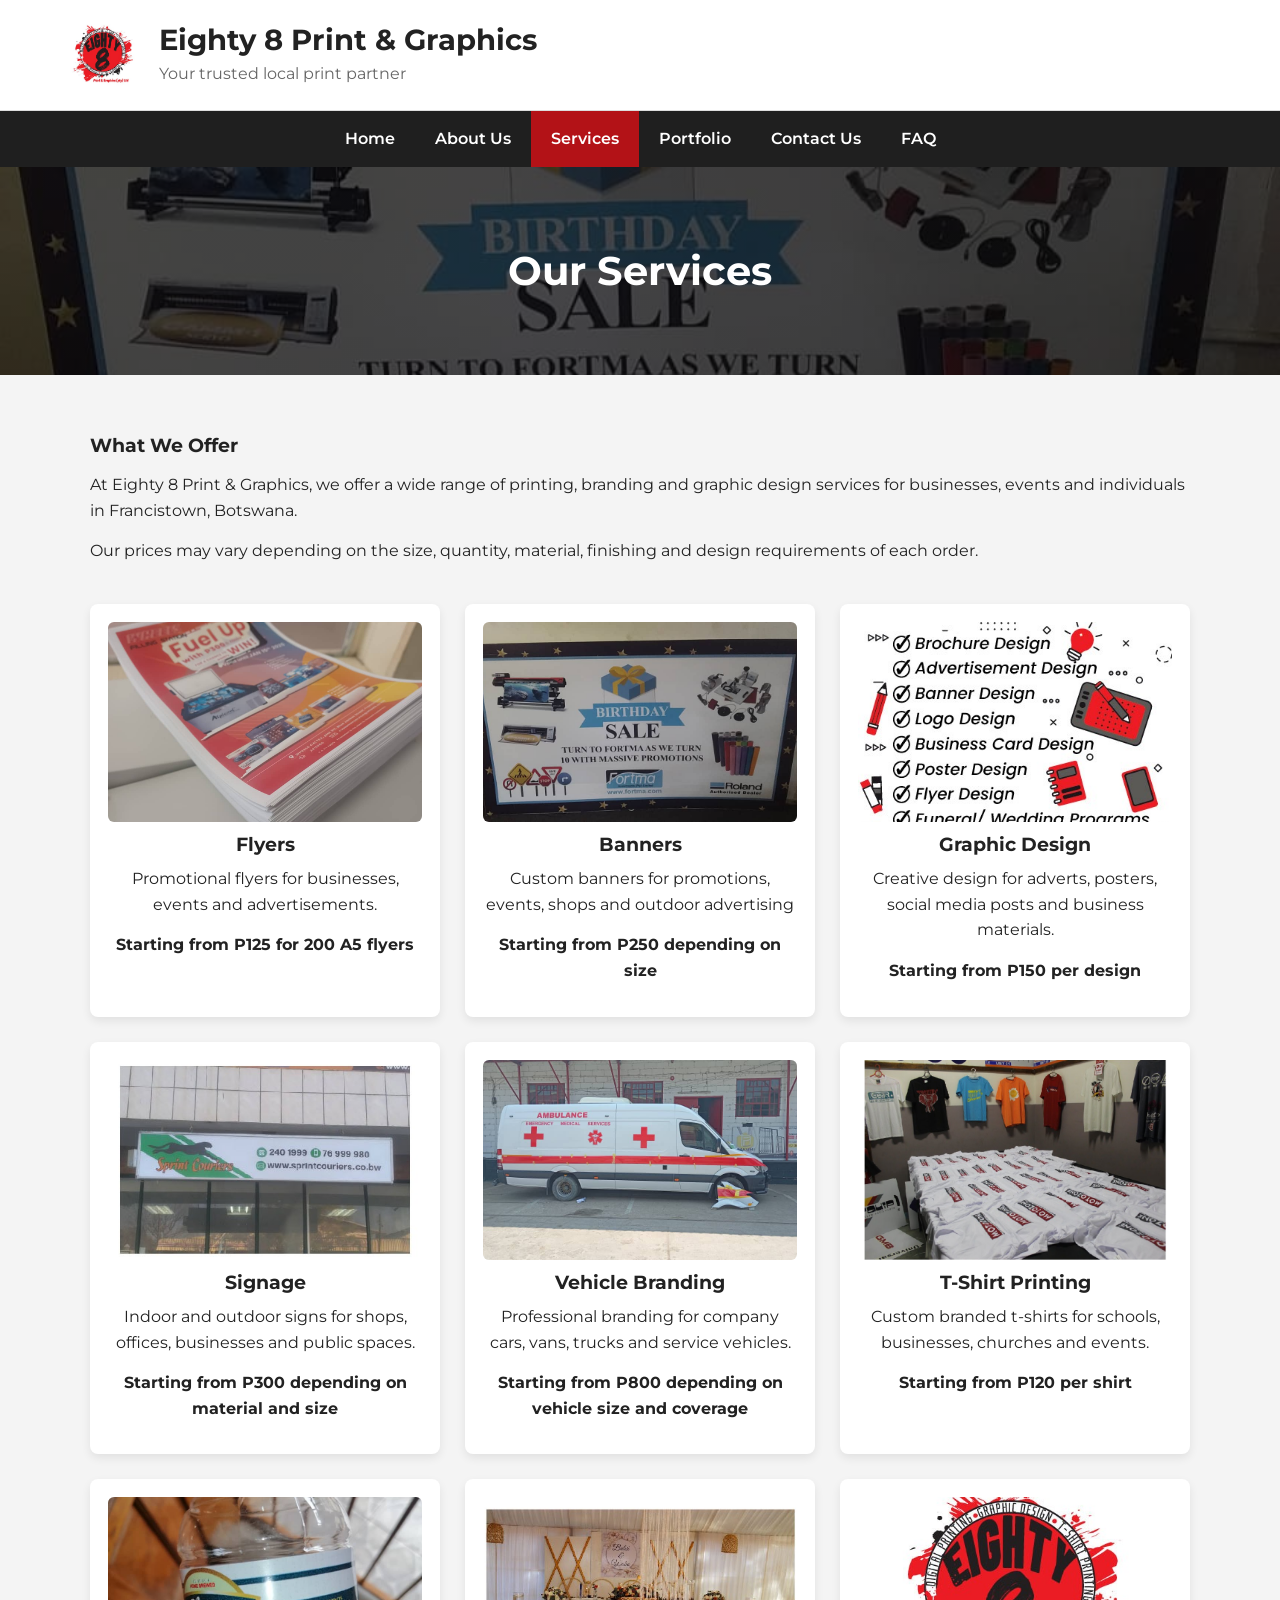
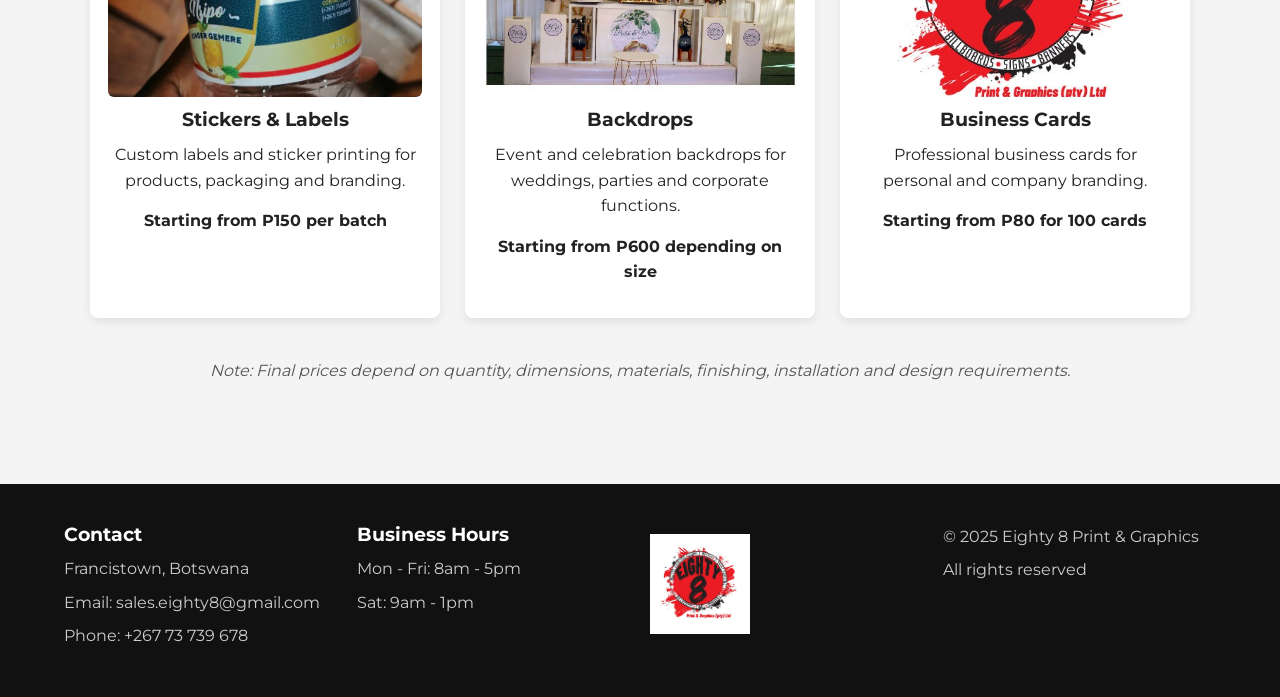
<file: services.html>
<!DOCTYPE html>
<html lang="en">
    <head>
        <meta charset="UTF-8">
        <meta name="viewport" content="width=device-width, initial-scale=1.0">
        <title>Services | Eighty 8 Print & Graphics</title>
        <link rel="icon" type="image/png" href="favicon.png">
        <link rel="stylesheet" href="style.css">
    </head>

    <body>
        <header class="site-header">
            <div class="logo-area">
                <img src="images/logo-eighty8-main.jpg.jpeg" alt="Eighty 8 Print and Graphics logo" width="80" height="80">
                <div>
                    <h1>Eighty 8 Print & Graphics</h1>
                    <p>Your trusted local print partner</p>
                </div>
            </div>
        </header>

        <nav class="navbar">
            <ul class="nav-list">
                <li><a href="index.html">Home</a></li>
                <li><a href="about.html">About Us</a></li>
                <li><a href="services.html" class="active">Services</a></li>
                <li><a href="portfolio.html">Portfolio</a></li>
                <li><a href="contact.html">Contact Us</a></li>
                <li><a href="faq.html">FAQ</a></li>
            </ul>
        </nav>

        <section class="page-banner">
            <h2>Our Services</h2>
        </section>

        <!-- Main Page Content -->
         <main class="page-content">

            <section>
                <h3>What We Offer</h3>
                <p>At Eighty 8 Print & Graphics, we offer a wide range of printing, branding
                    and graphic design services for businesses, events and individuals in Francistown, Botswana.
                </p>
                <p>
                    Our prices may vary depending on the size, quantity, material, finishing 
                    and design requirements of each order.
                </p>
            </section>

            <!-- Service Grid -->
             <section class="service-grid">

                <article class="service-card">
                    <img src="images/print-flyer-stack.jpg.jpeg" alt="Printed flyers stacked together" width="300" height="200">
                    <h3>Flyers</h3>
                    <p>Promotional flyers for businesses, events and advertisements.</p>
                    <p><strong>Starting from P125 for 200 A5 flyers</strong></p>
                </article>
                

                <article class="service-card">
                    <img src="images/banner-birthday-sale.jpg.jpeg" alt="Birthday sale printed banner" width="300" height="200">
                    <h3>Banners</h3>
                    <p>Custom banners for promotions, events, shops and outdoor advertising</p>
                    <p><strong>Starting from P250 depending on size</strong></p>
                </article>

                
                <article class="service-card">
                    <img src="images/flyer-graphic-design-services.jpg.jpeg" alt="Graphic Design Service Flyer" width="300" height="200">
                    <h3>Graphic Design</h3>
                    <p>Creative design for adverts, posters, social media posts and business materials.</p>
                    <p><strong>Starting from P150 per design</strong></p>
                </article>

                <article class="service-card">
                    <img src="images/signage-sprint-couriers.jpg.jpeg" alt="Business signage example" width="300" height="200">
                    <h3>Signage</h3>
                    <p>Indoor and outdoor signs for shops, offices, businesses and public spaces.</p>
                    <p><strong>Starting from P300 depending on material and size</strong></p>
                </article>

                <article class="service-card">
                    <img src="images/vehicle-ambulance-branding.jpg.jpeg" alt="Vehicle Branding example" width="300" height="200">
                    <h3>Vehicle Branding</h3>
                    <p>Professional branding for company cars, vans, trucks and service vehicles.</p>
                    <p><strong>Starting from P800 depending on vehicle size and coverage</strong></p>
                </article>

                <article class="service-card">
                    <img src="images/apparel-tshirt-printing.jpg.jpeg" alt="T-shirt printing example" width="300" height="200">
                    <h3>T-Shirt Printing</h3>
                    <p>Custom branded t-shirts for schools, businesses, churches and events.</p>
                    <p><strong>Starting from P120 per shirt</strong></p>
                </article>

                <article class="service-card">
                    <img src="images/product-nipa-ginger-label.jpg.jpeg" alt="Bottle product label example" width="300" height="200">
                    <h3>Stickers & Labels</h3>
                    <p>Custom labels and sticker printing for products, packaging and branding.</p>
                    <p><strong>Starting from P150 per batch</strong></p>
                </article>

                <article class="service-card">
                    <img src="images/wedding-event-backdrop.jpg.jpeg" alt="Wedding event backdrop design" width="300" height="200">
                    <h3>Backdrops</h3>
                    <p>Event and celebration backdrops for weddings, parties and corporate functions.</p>
                    <p><strong>Starting from P600 depending on size</strong></p>
                </article>

                <article class="service-card">
                    <img src="images/logo-eighty8-main.jpg.jpeg" alt="Eighty 8 company branding logo" width="300" height="200">
                    <h3>Business Cards</h3>
                    <p>Professional business cards for personal and company branding.</p>
                    <p><strong>Starting from P80 for 100 cards</strong></p>
                </article>
                
             </section>

             <section>
                <p class="services-note">
                    Note: Final prices depend on quantity, dimensions, materials, 
                    finishing, installation and design requirements.
                </p>
             </section>
         </main>

        <footer class="site-footer">
            <div class="footer-column">
                <h3>Contact</h3>
                <p>Francistown, Botswana</p>
                <p>Email: sales.eighty8@gmail.com</p>
                <p>Phone: +267 73 739 678</p>
             </div>

            <div class="footer-column">
                <h3>Business Hours</h3>
                <p>Mon - Fri: 8am - 5pm</p>
                <p>Sat: 9am - 1pm</p>
            </div>

            <div class="footer-column">
                <img src="images/logo-eighty8-main.jpg.jpeg" alt="Footer logo" width="100" height="100">
            </div>

            <div class="footer-column">
                <p>&copy; 2025 Eighty 8 Print & Graphics</p>
                <p>All rights reserved</p>
            </div>
        </footer>
    </body>
</html>
</file>
<file: style.css>
/* FONT SETUP */

@font-face {
    font-family: 'Montserrat';
    src: url('fonts/Montserrat-Regular.ttf') format('truetype');
    font-weight: 400;
    font-style: normal;
}

@font-face {
    font-family: 'Montserrat';
    src: url('fonts/Montserrat-SemiBold.ttf') format('truetype');
    font-weight: 600;
    font-style: normal;
}

@font-face {
    font-family: 'Montserrat';
    src: url('fonts/Montserrat-Bold.ttf') format('truetype');
    font-weight: 700;
    font-style: normal;
    }

/* GLOBAL RESET */

* {
    margin: 0;
    padding: 0;
    box-sizing: border-box;
}

html {
    scroll-behavior: smooth;
}

img {
    max-width: 100%;
    display: block;
    height: auto;
}

/* BODY */

body {
    font-family: 'Montserrat', sans-serif;
    line-height: 1.6;
    background-color: #f4f4f4;
    color: #222222;
}

/* GENERAL TEXT */

h1, h2, h3 {
    font-weight: 700;
    line-height: 1.2;
}

p {
    margin-bottom: 15px;
}

ul {
    margin-left: 20px;
}

/* REUSABLE BUTTONS */

.btn,
.btn-small {
    display: inline-block;
    text-decoration: none;
    background-color: #b31217;
    color: #ffffff;
    font-weight: 600;
    border: none;
    border-radius: 4px;
    transition: 0.3s ease;
    cursor: pointer;
}

.btn {
    padding: 12px 24px;
}
.btn-small {
    padding: 10px 16px;
    font-size: 0.9rem;
}

.btn:hover,
.btn-small:hover {
    background-color: #7f0d12;
}

/* HEADER */

.site-header {
    background-color: #ffffff;
    border-bottom: 1px solid #dddddd;
    padding: 15px 0;
}

.logo-area {
    width: 90%;
    max-width: 1200px;
    margin: auto;
    display: flex;
    align-items: center;
    gap: 15px;
}

.logo-area img {
    width: 80px;
    height: 80px;
    object-fit: cover;
}

.logo-area h1 {
    font-size: 1.8rem;
    margin-bottom: 4px;
}

.logo-area p {
    color: #666666;
    margin-bottom: 0;
}

/* NAVIGATION BAR */

.navbar {
    background-color: #1f1f1f;
    position: sticky;
    top: 0;
    z-index: 1000;

    display: block !important; 
    width: 100%;
    padding: 0 !important;
}

.nav-list {
    list-style: none;
    display: flex !important;
    justify-content: center !important;
    align-items: center;
    flex-wrap: wrap;
    margin: 0;
    padding: 0;
}

.nav-list a {
    display: block;
    padding: 15px 20px;
    color: #ffffff;
    text-decoration: none;
    font-weight: 600;
    transition: 0.3s ease;
}

.nav-list a:hover,
.nav-list a.active {
    background-color: #b31217;
}

/* PAGE BANNER */

.page-banner {
    background: linear-gradient(rgba(0,0,0,0.6), rgba(0,0,0,0.6)), 
                url("images/banner-birthday-sale.jpg.jpeg") center/cover no-repeat;
    color: #ffffff;
    text-align: center;
    padding: 80px 20px;
}

.page-banner h2 {
    font-size: 2.5rem;
}

/* PAGE CONTENT WRAPPER */

.page-content {
    width: 90%;
    max-width: 1100px;
    margin: auto;
    padding: 60px 0;
}

.page-content section {
    margin-bottom: 40px;
}

.page-content h3 {
    margin-bottom: 15px;
}

/* HERO SECTION 
    HOME PAGE ONLY */

.hero {
    min-height: 80vh;
    background: linear-gradient(rgba(0,0,0,0.55), rgba(0,0,0,0.55)), 
                url("images/banner-wedding-mabihis.jpg.jpeg") center/cover no-repeat;
    color: #ffffff;
    display: flex;
    align-items: center;
    justify-content: center;
    text-align: center;
    padding: 60px 20px;
}

.hero-overlay {
    max-width: 850px;
}

.hero h2 {
    font-size: 2.8rem;
    margin-bottom: 15px;
}

.hero p {
    margin-bottom: 25px;
    font-size: 1.05rem;
}

.hero-buttons {
    display: flex;
    justify-content: center;
    gap: 15px;
    flex-wrap: wrap;
}

/* QUICK LINKS */

.quick-links {
    width: 90%;
    max-width: 1200px;
    margin: -40px auto 0 auto;
    display: grid;
    grid-template-columns: repeat(3, 1fr);
    gap: 25px;
}

.quick-card {
    background-color: #ffffff;
    padding: 20px;
    text-align: center;
    border-radius: 8px;
    box-shadow: 0 5px 15px rgba(0,0,0,0.08);
}

.quick-card img {
    width: 100%;
    height: 200px;
    object-fit: cover;
    margin-bottom: 15px;
    border-radius: 6px;
}

.quick-card h3 {
    margin-bottom: 15px;
}

/* WELCOME SECTION */

.welcome-section {
    width: 90%;
    max-width: 1200px;
    margin: 60px auto;
    display: grid;
    grid-template-columns: 1fr 1fr;
    gap: 40px;
    align-items: center;
}

.welcome-text h2 {
    margin-bottom: 20px;
}

.welcome-image img {
    width: 100%;
    height: 320px;
    object-fit: cover;
    border-radius: 8px;
}

/* Services Preview Section */

.services-preview {
    background-color: #1f1f1f;
    color: #ffffff;
    text-align: center;
    padding: 60px 0;
}

.services-preview h2 {
    margin-bottom: 35px;
}

.services-preview .service-grid {
    width: 90%;
    max-width: 1200px;
    margin: auto;
}

/* SERVICE GRID */

.service-grid {
    display: grid;
    grid-template-columns: repeat(3, 1fr);
    gap: 25px;
}

.service-card {
    background-color: #ffffff;
    color: #222222;
    padding: 18px;
    border-radius: 8px;
    text-align: center;
    box-shadow: 0 4px 10px rgba(0,0,0,0.08);
}

.service-card img {
    width: 100%;
    height: 200px;
    object-fit: cover;
    margin-bottom: 12px;
    border-radius: 6px;
}

.service-card h3 {
    margin-bottom: 10px;
}

/* makes homepage services cards dark
    while keeping services page cards light */

    .services-preview .service-card {
        background-color: #2b2b2b;
        color: #ffffff;
        box-shadow: none;
    }

    /* PORTFOLIO GALLERY */

    .gallery-grid {
        display: grid;
        grid-template-columns: repeat(3, 1fr);
        gap: 25px;
    }
    
    .gallery-item {
        background-color: #ffffff;
        border-radius: 8px;
        overflow: hidden;
        text-align: center;
        box-shadow: 0 4px 10px rgba(0,0,0,0.08);
    }

    .gallery-item img {
        width: 100%;
        height: 220px;
        object-fit: cover;
    }

    .gallery-item figcaption {
        padding: 15px;
        font-weight: 600;
    }

    .portfolio-category-title {
        margin: 40px 0 20px;
        padding-left: 10px;
        border-left: 5px solid #b31217;
    }

    /* CONTACT FORM */

    .contact-details p {
        margin-bottom: 10px;
    }

    .contact-form-section {
        background-color: #ffffff;
        padding: 30px;
        border-radius: 8px;
        box-shadow: 0 4px 10px rgba(0,0,0,0.08);
    }

    .contact-form {
        display: grid;
        gap: 15px;
    }

    .contact-form label {
        font-weight: 600;
    }

    .contact-form input,
    .contact-form select,
    .contact-form textarea {
        padding: 12px;
        border: 1px solid #cccccc;
        border-radius: 4px;
        font-family: 'Montserrat', sans-serif;
        font-size: 1rem;
    }

    .contact-form input:focus,
    .contact-form select:focus,
    .contact-form textarea:focus {
        outline: none;
        border-color: #b31217;
    }

    /* FAQ BOXES */

    .faq-item {
        background-color: #ffffff;
        padding: 20px;
        margin-bottom: 15px;
        border-left: 5px solid #b31217;
        border-radius: 6px;
        box-shadow: 0 4px 10px rgba(0,0,0,0.05);
    }

    /* MAP */

    .map-container {
        margin-top: 20px;
        border-radius: 8px;
        overflow: hidden;
    }

    /* SMALL NOTES */

    .services-note {
        text-align: center;
        font-style: italic;
        color: #555555;
        margin-top: 10px;
    }

    /* FOOTER */

    .site-footer {
        background-color: #111111;
        color: #ffffff;
        padding: 40px 5%;
        display: grid;
        grid-template-columns: repeat(4, 1fr);
        gap: 20px;
    }

    .footer-column h3 {
        margin-bottom: 10px;
    }

    .footer-column p {
        color: #cccccc;
        margin-bottom: 8px;
    }

    .footer-column img {
        width: 100px;
        height: 100px;
        object-fit: cover;
        margin-top: 10px;
    }

    /* RESPONSIVE DESIGN */

    @media (max-width: 1024px) {
        .quick-links,
        .service-grid,
        .gallery-grid,
        .site-footer {
            grid-template-columns: repeat(2, 1fr);
        }

        .welcome-section {
            grid-template-columns: 1fr;
        }

        .hero h2 {
            font-size: 2.3rem;
        }
    }

    @media (max-width: 768px) {
        .logo-area {
            flex-direction: column;
            text-align: center;
        }

        .nav-list {
            flex-direction: column;
            text-align: center;
        }

        .quick-links,
        .service-grid,
        .gallery-grid,
        .site-footer {
            grid-template-columns: 1fr;
        }

        .hero h2 {
            font-size: 2rem;
        }

        .page-banner h2 {
            font-size: 2rem;
        }

        .welcome-image img,
        .quick-card img,
        .service-card img, 
        .gallery-item img {
            height: auto;
        }
    }

    @media (max-width: 480px) {
        .btn,
        .btn-small {
            width: 100%;
            text-align: center;
        }

        .hero {
            min-height: 70vh;
        }

        .hero h2 {
            font-size: 1.7rem;
        }
    }
</file>
